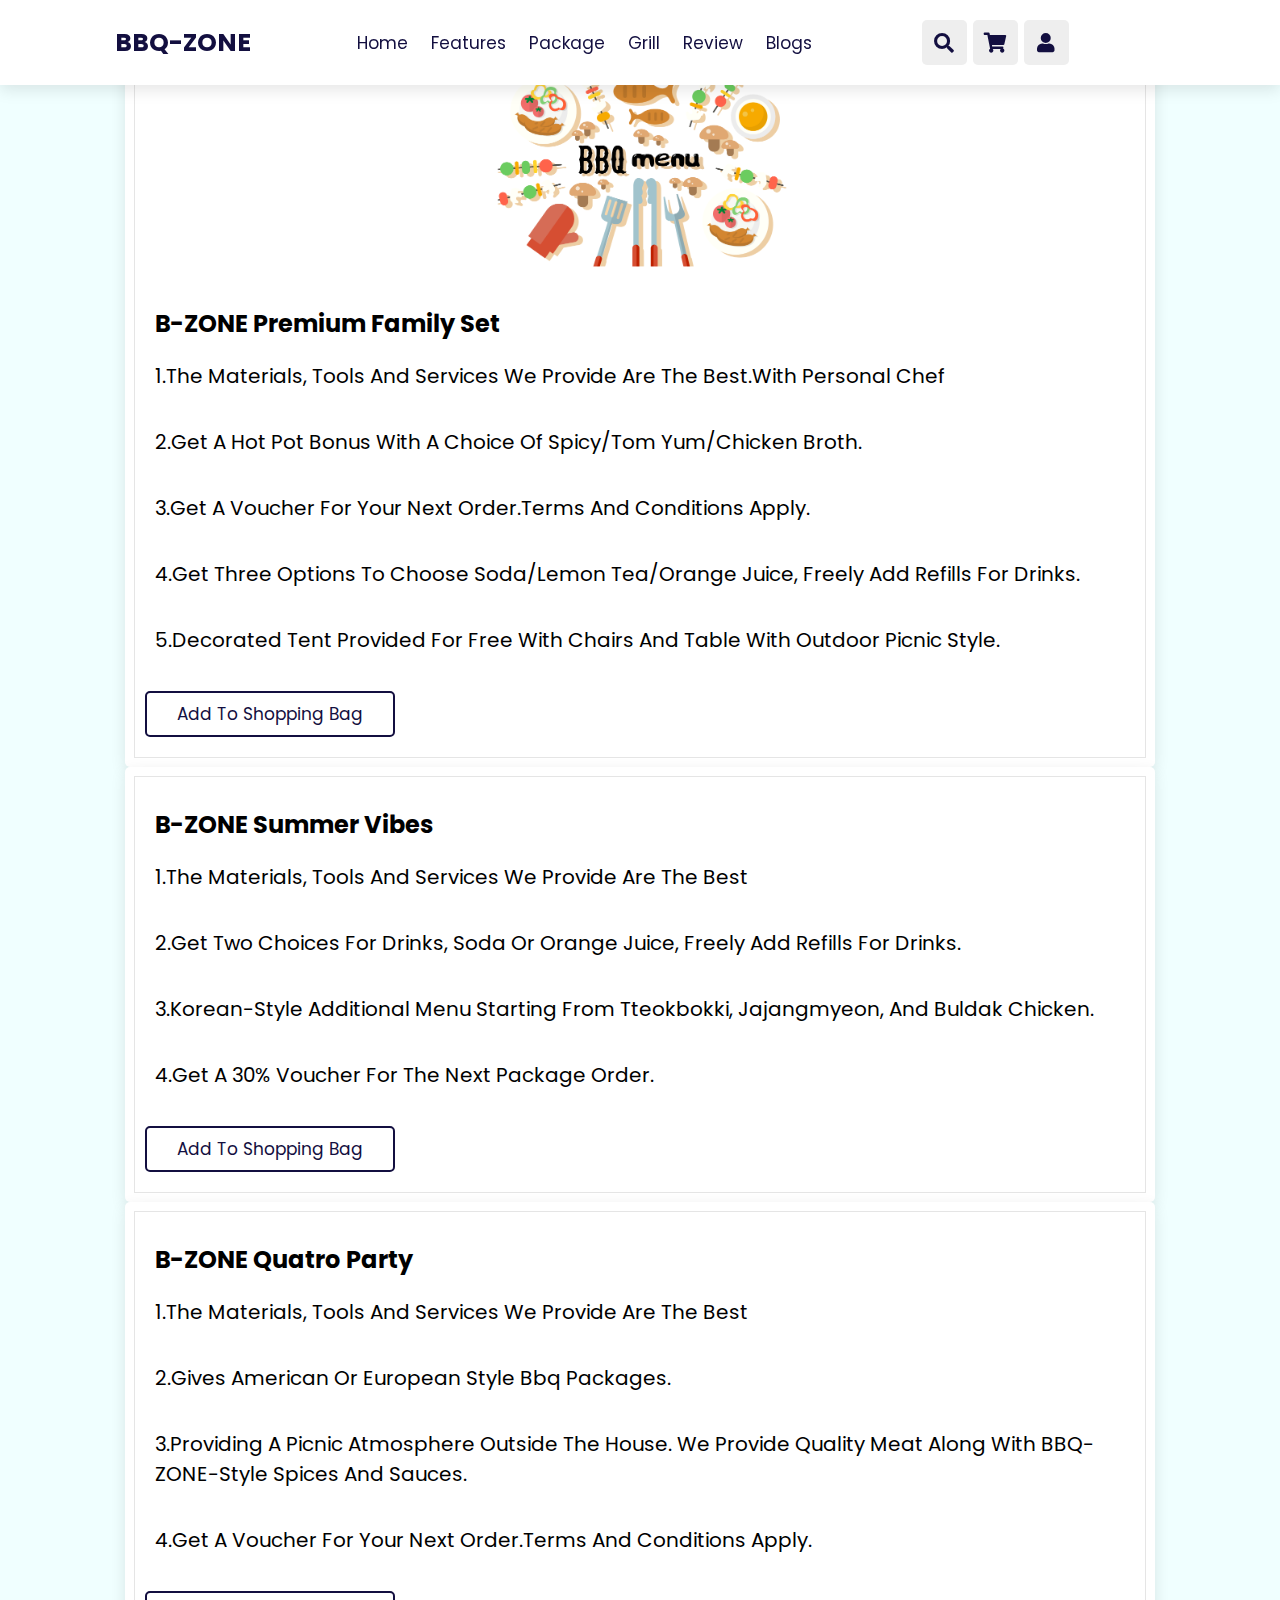
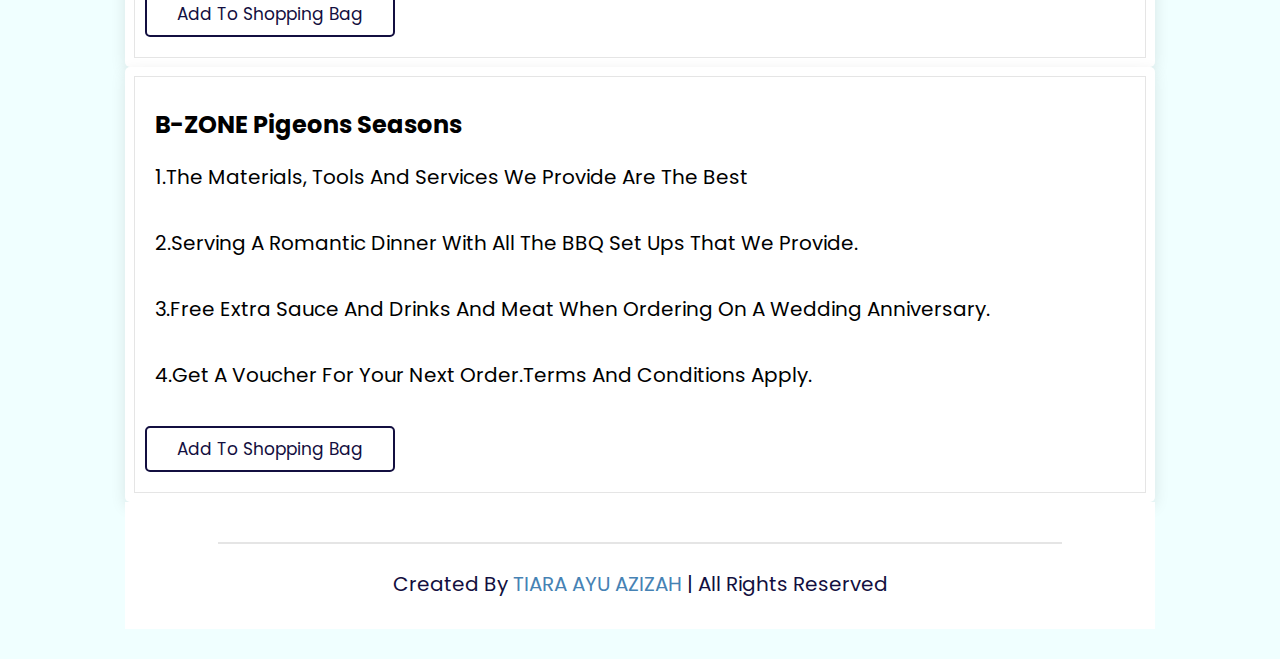
<file: isi_blog_1.html>
<!DOCTYPE html>
<html lang="en">
<head>
    <meta charset="UTF-8">
    <meta http-equiv="X-UA-Compatible" content="IE=edge">
    <meta name="viewport" content="width=device-width, initial-scale=1.0">
    <title>BBQ-ZONE SIMPLE BBQ HOME SERVICE</title>
    <link rel="shortcut icon" href="logo/favicon.ico" type="image/x-icon"> 


    <!-- font awesome cdn link  -->
    <link rel="stylesheet" href="https://cdnjs.cloudflare.com/ajax/libs/font-awesome/5.15.4/css/all.min.css">

    <!-- custom css file link  -->
    <link rel="stylesheet" href="Blog_css.css">

</head>
<body>
    
<!-- header section starts  -->

<header class="header">

    <a href="#" class="logo"> BBQ-ZONE </a>

    <nav class="navbar">
        <a href="index.html">home</a>
        <a href="index.html">features</a>
        <a href="index.html">package</a>
        <a href="index.html">grill</a>
        <a href="index.html">review</a>
        <a href="#blogs">blogs</a>
    </nav>

    <div class="icons">
        <div class="fas fa-bars" id="menu-btn"></div>
        <div class="fas fa-search" id="search-btn"></div>
        <div class="fas fa-shopping-cart" id="cart-btn"></div>
        <div class="fas fa-user" id="login-btn"></div>
    </div>

    <form action="" class="search-form">
        <input type="search" id="search-box" placeholder="search here...">
        <label for="search-box" class="fas fa-search"></label>
    </form>

    <div class="shopping-cart">
        <div class="box">
            <i class="fas fa-trash"></i>
            <img src="image/summer.png" alt="">
            <div class="content">
                <h3>B-ZONE Summer   Vibes</h3>
                <span class="price">Rp.1.500.000/-</span>
                <span class="quantity">qty : 1</span>
            </div>
        </div>
        <div class="box">
            <i class="fas fa-trash"></i>
            <img src="image/supreme.png" alt="">
            <div class="content">
                <h3>Supreme-Grill</h3>
                <span class="price">Rp.250.000/-</span>
                <span class="quantity">qty : 1</span>
            </div>
        </div>
       
        <div class="total"> total : Rp.1.750.000/- </div>
        <a href="#" class="btn">checkout</a>
    </div>

    <form action="" class="login-form">
        <h3>login now</h3>
        <input type="email" placeholder="your email" class="box">
        <input type="password" placeholder="your password" class="box">
        <p>forget your password <a href="#">click here</a></p>
        <p>don't have an account <a href="#">create now</a></p>
        <input type="submit" value="login now" class="btn">
    </form>
<br>
</header>
<section class="package" id="package">

    

    <div class="swiper package-slider">

        <div class="swiper-wrapper">

        <div class="box">
            <center>
                <img src="image/pngwing.com (2).png" alt="" style="width: 30%;height: 40%;">
            </center>
            
            <h3 style="font-size: 24px; padding: 10px;">B-ZONE Premium Family Set</h3>
            <p style="font-size: 200%; padding: 10px;">1.The materials, tools and services we provide are the best.With Personal Chef</p>
            <br>
            <p style="font-size: 200%; padding: 10px;">2.Get a Hot Pot Bonus with a choice of spicy/tom yum/chicken broth. </p>
            <br>
            <p style="font-size: 200%; padding: 10px;">3.Get a Voucher for your next order.Terms and Conditions apply. </p>
            <br>
            <p style="font-size: 200%; padding: 10px;">4.Get three options to choose soda/lemon tea/orange juice, freely add refills for drinks. </p>
            <br>
            <p style="font-size: 200%; padding: 10px;">5.Decorated tent provided for free with chairs and table with outdoor picnic style. </p>
            <br>
            <a href="#" class="btn">add to shopping bag</a>
        </div>
        <div class="box">
        
            <h3 style="font-size: 24px; padding: 10px;">B-ZONE Summer Vibes</h3>
            <p style="font-size: 200%; padding: 10px;">1.The materials, tools and services we provide are the best</p>
            <br>
            <p style="font-size: 200%; padding: 10px;">2.Get two choices for drinks, soda or orange juice, freely add refills for drinks.</p>
            <br>
            <p style="font-size: 200%; padding: 10px;">3.Korean-style additional menu starting from tteokbokki, jajangmyeon, and Buldak Chicken. </p>
            <br>
            <p style="font-size: 200%; padding: 10px;">4.Get a 30% voucher for the next package order. </p>
            <br>
           
            <a href="#" class="btn">add to shopping bag</a>
        </div>
        <div class="box">
        
            <h3 style="font-size: 24px; padding: 10px;">B-ZONE Quatro Party</h3>
            <p style="font-size: 200%; padding: 10px;">1.The materials, tools and services we provide are the best</p>
            <br>
            <p style="font-size: 200%; padding: 10px;">2.Gives American or European style bbq packages. </p>
            <br>
            <p style="font-size: 200%; padding: 10px;">3.Providing a picnic atmosphere outside the house. We provide quality meat along with BBQ-ZONE-style spices and sauces. </p>
            <br>
            <p style="font-size: 200%; padding: 10px;">4.Get a Voucher for your next order.Terms and Conditions apply. </p>
            <br>
            <a href="#" class="btn">add to shopping bag</a>
        </div>
        <div class="box">
        
            <h3 style="font-size: 24px; padding: 10px;">B-ZONE Pigeons Seasons</h3>
            <p style="font-size: 200%; padding: 10px;">1.The materials, tools and services we provide are the best</p>
            <br>
            <p style="font-size: 200%; padding: 10px;">2.Serving a romantic dinner with all the BBQ set ups that we provide. </p>
            <br>
            <p style="font-size: 200%; padding: 10px;">3.Free extra sauce and drinks and meat when ordering on a wedding anniversary. </p>
            <br>
            <p style="font-size: 200%; padding: 10px;">4.Get a Voucher for your next order.Terms and Conditions apply. </p>
            <br>
            <a href="#" class="btn">add to shopping bag</a>
        </div>
    
</div>
<section class="footer">

    
    
        <div class="credit"> created by <span> TIARA AYU AZIZAH </span> | all rights reserved </div>
    
    </section>
</body>
</html>
</file>
<file: Blog_css.css>
@import url('https://fonts.googleapis.com/css2?family=Poppins:wght@100;300;400;500;600&display=swap');

:root{
    --aquamarine:#00ffea;
    --black:#130f40;
    --light-color:#666;
    --box-shadow:0 .5rem 1.5rem rgba(0,0,0,.1);
    --border:.2rem solid rgba(0,0,0,.1);
    --outline:.1rem solid rgba(0,0,0,.1);
    --outline-hover:.2rem solid var(--black);
}

*{
    font-family: 'Poppins', sans-serif;
    margin:0; padding:0;
    box-sizing: border-box;
    outline: none; border:none;
    text-decoration: none;
    text-transform: capitalize;
    transition: all .2s linear;
}

html{
    font-size: 62.5%;
    overflow-x: hidden;
    scroll-behavior: smooth;
    scroll-padding-top: 7rem;
}

body{
    background:azure;
}

section{
    padding:2rem 9%;
}

.heading{
    text-align: center;
    padding:2rem 0;
    padding-bottom: 3rem;
    font-size: 3.5rem;
    color:var(--black);
}

.heading span{
    background: var(--aquamarine);
    color:#fff;
    display: inline-block;
    padding:.5rem 3rem;
    clip-path: polygon(100% 0, 93% 50%, 100% 99%, 0% 100%, 7% 50%, 0% 0%);
}

.btn{
    margin-top: 1rem;
    display: inline-block;
    padding:.8rem 3rem;
    font-size: 1.7rem;
    border-radius: .5rem;
    border:.2rem solid var(--black);
    color:var(--black);
    cursor: pointer;
    background: none;
}

.btn:hover{
    background: var(--aquamarine);
    color:#fff;
}

.header{
    position: fixed;
    top:0; left:0; right: 0;
    z-index: 1000;
    display: flex;
    align-items: center;
    justify-content: space-between;
    padding:2rem 9%;
    background:#fff;
    box-shadow: var(--box-shadow);
}

.header .logo{
    font-size: 2.5rem;
    font-weight: bolder;
    color:var(--black);
}

.header .logo i{
    color:var(--aquamarine);
}

.header .navbar a{
    font-size: 1.7rem;
    margin:0 1rem;
    color:var(--black);
}

.header .navbar a:hover{
    color:var(--aquamarine);
}

.header .icons div{
    height: 4.5rem;
    width: 4.5rem;
    line-height: 4.5rem;
    border-radius: .5rem;
    background: #eee;
    color:var(--black);
    font-size: 2rem;
    margin-left: .3rem;
    cursor: pointer;
    text-align: center;
}

.header .icons div:hover{
    background: var(--aquamarine);
    color:#fff;
}

#menu-btn{
    display: none;
}

.header .search-form{
    position: absolute;
    top:110%; right:-110%;
    width: 50rem;
    height:5rem;
    background: #fff;
    border-radius: .5rem;
    overflow: hidden;
    display: flex;
    align-items: center;
    box-shadow: var(--box-shadow);
}

.header .search-form.active{
    right:2rem;
    transition: .4s linear;
}

.header .search-form input{
    height:100%;
    width:100%;
    background: none;
    text-transform: none;
    font-size: 1.6rem;
    color:var(--black);
    padding:0 1.5rem;
}

.header .search-form label{
    font-size: 2.2rem;
    padding-right: 1.5rem;
    color:var(--black);
    cursor: pointer;
}

.header .search-form label:hover{
    color:var(--orange);
}

.header .shopping-cart{
    position: absolute;
    top:110%; right:-110%;
    padding:1rem;
    border-radius: .5rem;
    box-shadow: var(--box-shadow);
    width:35rem;
    background: #fff;
}

.header .shopping-cart.active{
    right:2rem;
    transition: .4s linear;
}

.header .shopping-cart .box{
    display: flex;
    align-items: center;
    gap:1rem;
    position: relative;
    margin:1rem 0;
}

.header .shopping-cart .box img{
    height:10rem;
}

.header .shopping-cart .box .fa-trash{
    font-size: 2rem;
    position: absolute;
    top:50%; right:2rem;
    cursor: pointer;
    color:var(--light-color);
    transform: translateY(-50%);
}

.header .shopping-cart .box .fa-trash:hover{
    color:var(--orange);
}

.header .shopping-cart .box .content h3{
    color:var(--black);
    font-size: 1.7rem;
    padding-bottom: 1rem;
}

.header .shopping-cart .box .content span{
    color:var(--light-color);
    font-size: 1.6rem;
}

.header .shopping-cart .box .content .quantity{
    padding-left: 1rem;
}

.header .shopping-cart .total{
    font-size: 2.5rem;
    padding:1rem 0;
    text-align: center;
    color:var(--black);
}

.header .shopping-cart .btn{
    display: block;
    text-align: center;
    margin:1rem;
}

.header .login-form{
    position: absolute;
    top:110%; right:-110%;
    width:35rem;
    box-shadow: var(--box-shadow);
    padding:2rem;
    border-radius: .5rem;
    background: #fff;
    text-align: center;
}

.header .login-form.active{
    right:2rem;
    transition: .4s linear;
}

.header .login-form h3{
    font-size: 2.5rem;
    text-transform: uppercase;
    color: var(--black);
}

.header .login-form .box{
    width: 100%;
    margin:.7rem 0;
    background:#eee;
    border-radius: .5rem;
    padding:1rem;
    font-size: 1.6rem;
    color:var(--black);
    text-transform: none;
}

.header .login-form p{
    font-size: 1.4rem;
    padding:.5rem 0;
    color:var(--light-color);
}

.header .login-form p a{
    color:var(--orange);
    text-decoration: underline;
}

.home{
    display: flex;
    align-items: center;
    justify-content: center;
    background: url(image/bbq_banner.jpg) no-repeat;
    background-position: center;
    background-size: cover;
    padding-top: 17rem;
    padding-bottom: 10rem;
}

.home .content{
    text-align: center;
    width:60rem;
}

.home .content h3{
    color:whitesmoke;
    font-size: 5rem;
}

.home .content h3 span{
    color:var(--aquamarine);
}

.home .content p{
    color:whitesmoke;
    font-size: 2.4rem;
    padding:1rem 0;
    line-height: 1.8;
}
.package .package-slider{
    padding:1rem;
}

.package .product-slider:first-child{
    margin-bottom: 2rem;
}

.package .package-slider .box{
    background: #fff;
    border-radius: .5rem;
    padding:3rem 2rem;
    outline-offset: -1rem;
    outline: var(--outline);
    box-shadow: var(--box-shadow);
    transition: .2s linear;
    -webkit-transition: .2s linear;
    -moz-transition: .2s linear;
    -ms-transition: .2s linear;
    -o-transition: .2s linear;
    -webkit-border-radius: .5rem;
    -moz-border-radius: .5rem;
    -ms-border-radius: .5rem;
    -o-border-radius: .5rem;
}

.package .package-slider .box:hover{
    outline-offset: 0rem;
    outline: var(--outline-hover);
}
.footer{
    background: #fff;
}

.footer .box-container{
    display: grid;
    grid-template-columns: repeat(auto-fit, minmax(25rem, 1fr));
    gap:1.5rem;
}

.footer .box-container .box h3{
    font-size: 2.5rem;
    color:var(--black);
    padding:1rem 0;
}

.footer .box-container .box h3 i{
    color:var(--aquamarine);
}

.footer .box-container .box .links{
    display: block;
    font-size: 1.5rem;
    color:var(--light-color);
    padding:1rem 0;
}

.footer .box-container .box .links i{
    color:var(--aquamarine);
    padding-right: .5rem;
}

.footer .box-container .box .links:hover i{
    padding-right: 2rem;
}


.footer .box-container .box p{
    line-height: 1.8;
    font-size: 1.5rem;
    color:var(--light-color);
    padding:1rem 0;
}

.footer .box-container .box .share a{
    height:4rem;
    width:4rem;
    line-height:4rem;
    border-radius: .5rem;
    font-size: 2rem;
    color:var(--black);
    margin-right: .2rem;
    background: #eee;
    text-align: center;
}

.footer .box-container .box .share a:hover{
    background: var(--aquamarine);
    color: #fff;
}

.footer .box-container .box .email{
    width: 100%;
    margin:.7rem 0;
    padding:1rem;
    border-radius: .5rem;
    background: #eee;
    font-size: 1.6rem;
    color:var(--black);
    text-transform: none;
}

.footer .box-container .box .payment-img{
    margin-top: 2rem;
    height: 3rem;
    display: block;
}

.footer .credit{
    text-align: center;
    margin-top: 2rem;
    padding:1rem;
    padding-top: 2.5rem;
    font-size: 2rem;
    color:var(--black);
    border-top: var(--border);
}

.footer .credit span{
    color:steelblue;
}












/* media queries  */

@media (max-width:991px){

    html{
        font-size: 55%;
    }

    .header{
        padding:2rem;
    }

    section{
        padding:2rem;
    }

}

@media (max-width:768px){

    #menu-btn{
        display: inline-block;
    }

    .header .search-form{
        width:90%;
    }

    .header .navbar{
        position: absolute;
        top:110%; right:-110%;
        width:30rem;
        box-shadow: var(--box-shadow);
        border-radius: .5rem;
        background: #fff;
    }

    .header .navbar.active{
        right:2rem;
        transition: .4s linear;
    }

    .header .navbar a{
        font-size: 2rem;
        margin:2rem 2.5rem;
        display: block;
    }

}

@media (max-width:450px){

    html{
        font-size: 50%;
    }

    .heading{
        font-size: 2.5rem;
    }

    .footer{
        text-align: center;
    }

    .footer .box-container .box .payment-img{
        margin: 2rem auto;
    }

}
</file>
